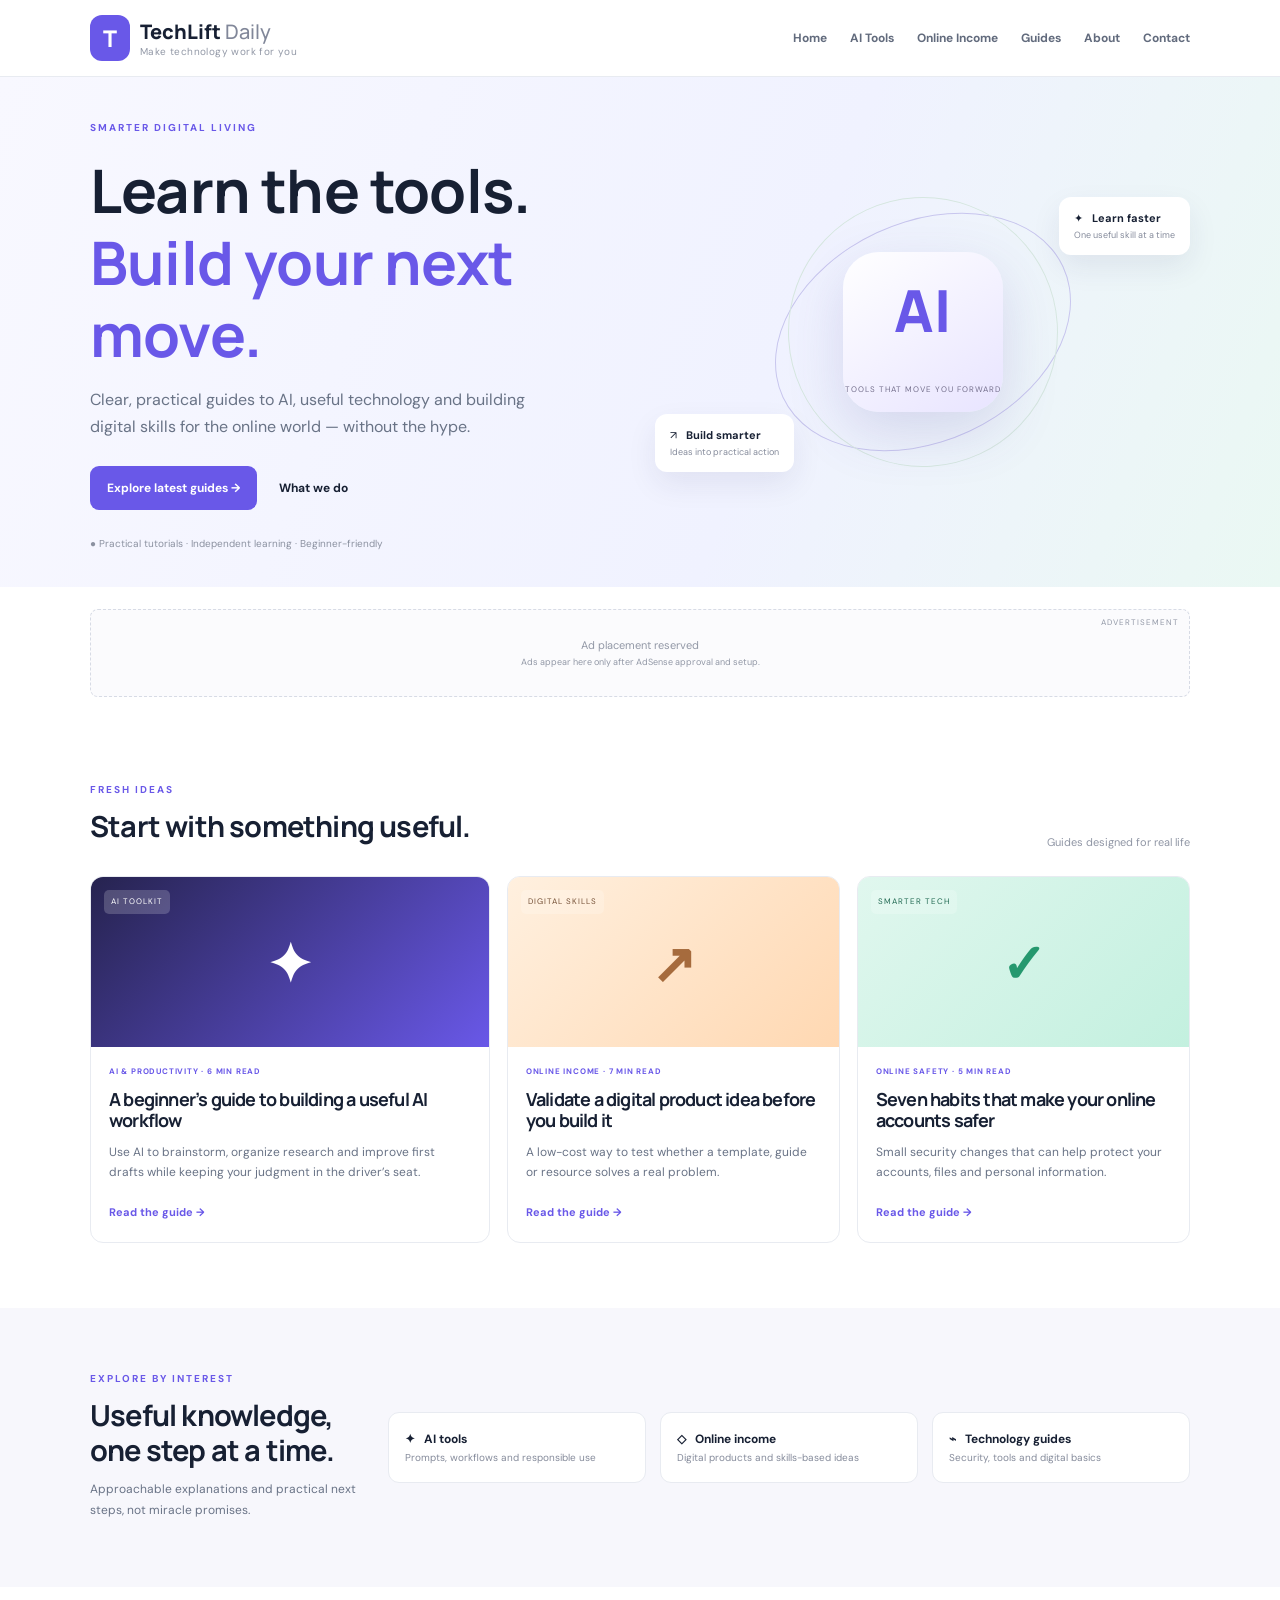
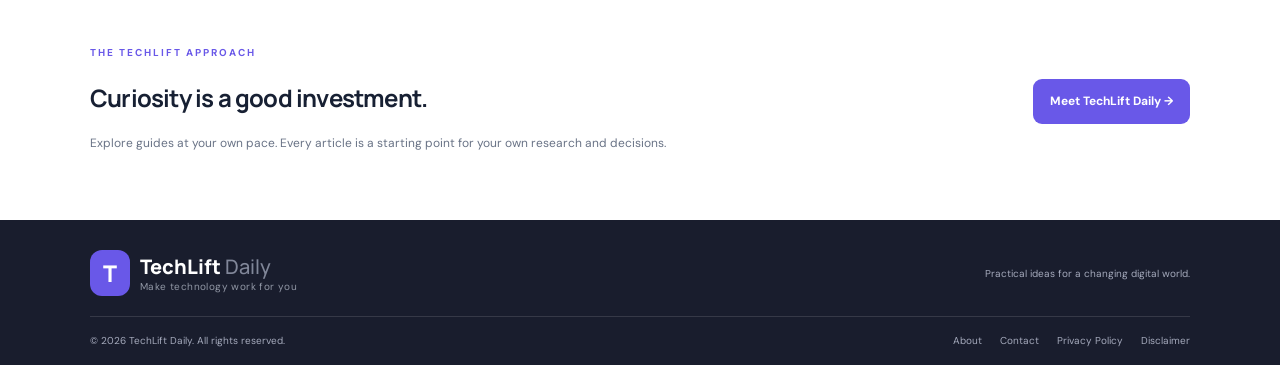
<file: index.html>
<!doctype html><html lang="en"><head><meta charset="utf-8"><meta name="viewport" content="width=device-width,initial-scale=1"><title>TechLift Daily — AI, Tech & Online Income</title><meta name="description" content="Practical guides to AI tools, technology, digital skills and realistic online income ideas."><meta name="google-adsense-account" content="ca-pub-REPLACE_WITH_YOUR_PUBLISHER_ID"><link rel="stylesheet" href="styles.css"><script defer src="script.js"></script><!-- Add the exact AdSense code supplied by Google here after site connection. --></head><body>
<header class="site-header"><div class="container nav-wrap"><a class="brand" href="index.html"><span class="brand-mark">T</span><span>TechLift<span class="brand-light"> Daily</span><small>Make technology work for you</small></span></a><button class="menu-toggle" aria-label="Toggle navigation" aria-expanded="false">☰</button><nav class="nav-links"><a href="index.html">Home</a><a href="#ai">AI Tools</a><a href="#earning">Online Income</a><a href="#guides">Guides</a><a href="about.html">About</a><a href="contact.html">Contact</a></nav></div></header>
<main><section class="hero"><div class="container hero-grid"><div><span class="eyebrow">SMARTER DIGITAL LIVING</span><h1>Learn the tools.<br><span>Build your next move.</span></h1><p class="hero-copy">Clear, practical guides to AI, useful technology and building digital skills for the online world — without the hype.</p><div class="hero-actions"><a class="btn btn-primary" href="#latest">Explore latest guides →</a><a class="text-link" href="about.html">What we do</a></div><div class="hero-proof">● Practical tutorials · Independent learning · Beginner-friendly</div></div><div class="hero-art"><div class="orbit"></div><div class="orbit two"></div><div class="chip">AI<small>TOOLS THAT MOVE YOU FORWARD</small></div><div class="float top">✦ &nbsp; <b>Learn faster</b><small>One useful skill at a time</small></div><div class="float bottom">↗ &nbsp; <b>Build smarter</b><small>Ideas into practical action</small></div></div></div></section>
<div class="container"><div class="ad-slot"><span class="ad-label">ADVERTISEMENT</span>Ad placement reserved<small>Ads appear here only after AdSense approval and setup.</small></div></div>
<section class="container section" id="latest"><div class="section-heading"><div><span class="eyebrow">FRESH IDEAS</span><h2>Start with something useful.</h2></div><span class="section-note">Guides designed for real life</span></div><div class="cards">
<article class="card"><div class="art ai"><span class="tag">AI TOOLKIT</span><span class="symbol">✦</span></div><div class="card-body"><div class="meta">AI & PRODUCTIVITY · 6 MIN READ</div><h3><a href="articles/ai-workflow.html">A beginner’s guide to building a useful AI workflow</a></h3><p>Use AI to brainstorm, organize research and improve first drafts while keeping your judgment in the driver’s seat.</p><a class="read-link" href="articles/ai-workflow.html">Read the guide →</a></div></article>
<article class="card"><div class="art money"><span class="tag">DIGITAL SKILLS</span><span class="symbol">↗</span></div><div class="card-body"><div class="meta">ONLINE INCOME · 7 MIN READ</div><h3><a href="articles/digital-products.html">Validate a digital product idea before you build it</a></h3><p>A low-cost way to test whether a template, guide or resource solves a real problem.</p><a class="read-link" href="articles/digital-products.html">Read the guide →</a></div></article>
<article class="card"><div class="art safe"><span class="tag">SMARTER TECH</span><span class="symbol">✓</span></div><div class="card-body"><div class="meta">ONLINE SAFETY · 5 MIN READ</div><h3><a href="articles/online-safety.html">Seven habits that make your online accounts safer</a></h3><p>Small security changes that can help protect your accounts, files and personal information.</p><a class="read-link" href="articles/online-safety.html">Read the guide →</a></div></article></div></section>
<section class="topic-band"><div class="container topics"><div class="topic-intro"><span class="eyebrow">EXPLORE BY INTEREST</span><h2>Useful knowledge,<br>one step at a time.</h2><p>Approachable explanations and practical next steps, not miracle promises.</p></div><a class="topic" id="ai" href="articles/ai-workflow.html">✦ &nbsp; AI tools<small>Prompts, workflows and responsible use</small></a><a class="topic" id="earning" href="articles/digital-products.html">◇ &nbsp; Online income<small>Digital products and skills-based ideas</small></a><a class="topic" id="guides" href="articles/online-safety.html">⌁ &nbsp; Technology guides<small>Security, tools and digital basics</small></a></div></section>
<section class="container newsletter"><div><span class="eyebrow">THE TECHLIFT APPROACH</span><h2>Curiosity is a good investment.</h2><p>Explore guides at your own pace. Every article is a starting point for your own research and decisions.</p></div><a class="btn btn-primary" href="about.html">Meet TechLift Daily →</a></section></main>
<footer class="site-footer"><div class="container footer-top"><a class="brand" href="index.html"><span class="brand-mark">T</span><span>TechLift<span class="brand-light"> Daily</span><small>Make technology work for you</small></span></a><p>Practical ideas for a changing digital world.</p></div><div class="container footer-bottom"><span>© <span data-year></span> TechLift Daily. All rights reserved.</span><div><a href="about.html">About</a><a href="contact.html">Contact</a><a href="privacy.html">Privacy Policy</a><a href="disclaimer.html">Disclaimer</a></div></div></footer></body></html>
</file>
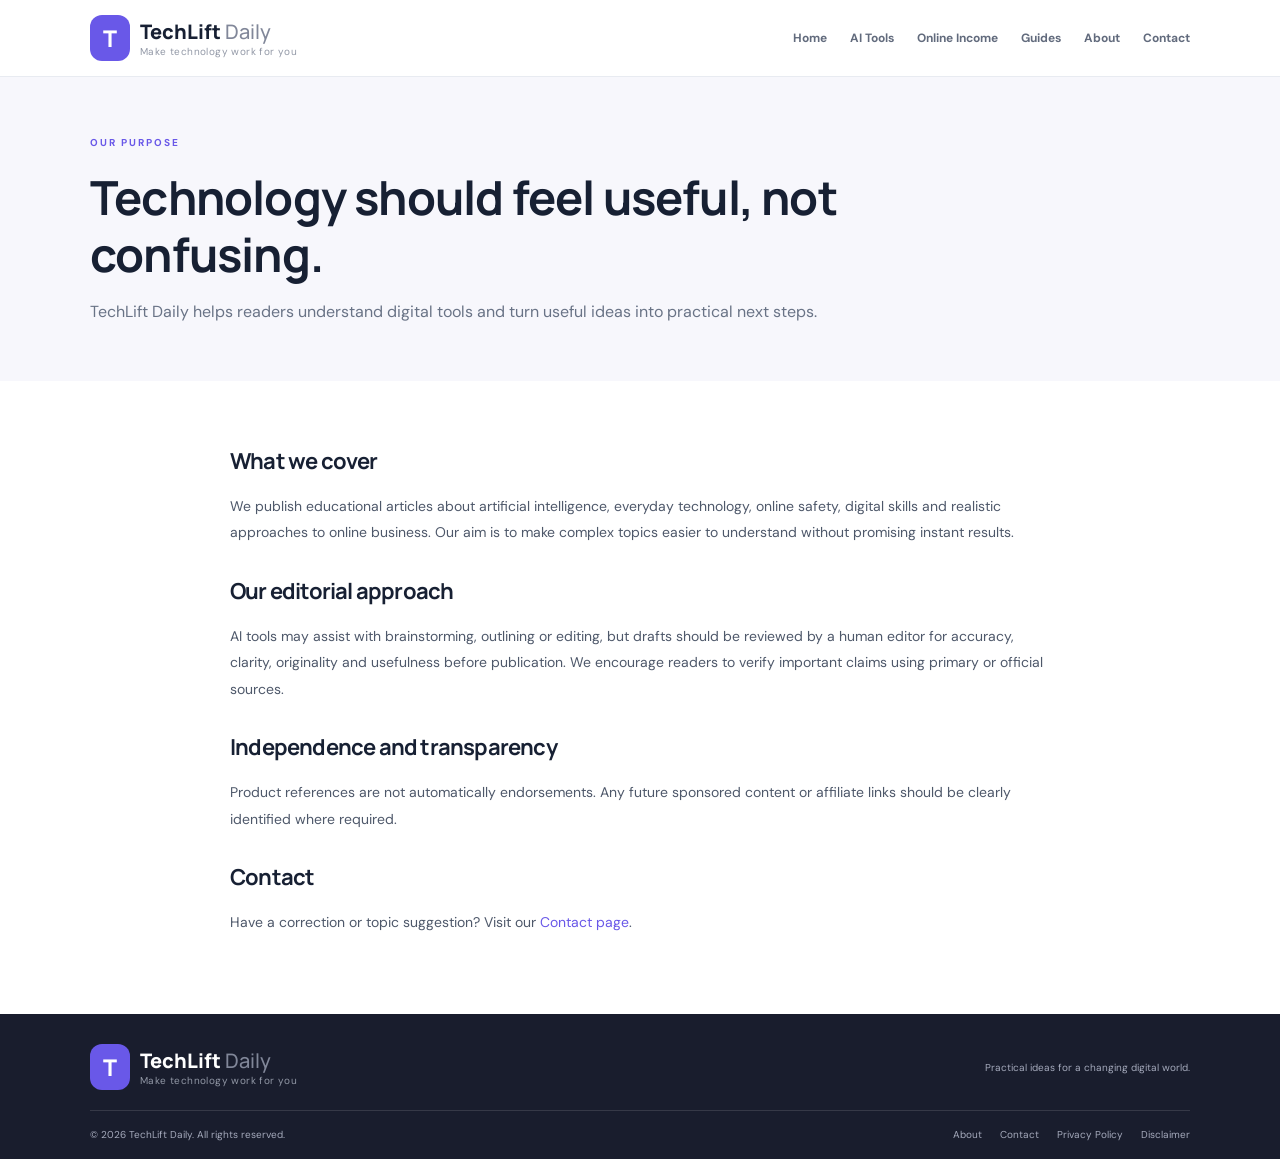
<file: about.html>
<!doctype html><html lang="en"><head><meta charset="utf-8"><meta name="viewport" content="width=device-width,initial-scale=1"><title>About TechLift Daily | TechLift Daily</title><meta name="description" content="Our editorial approach to technology, AI and digital skills."><meta name="google-adsense-account" content="ca-pub-REPLACE_WITH_YOUR_PUBLISHER_ID"><link rel="stylesheet" href="styles.css"><script defer src="script.js"></script><!-- Insert Google's exact AdSense code here after site connection. --></head><body><header class="site-header"><div class="container nav-wrap"><a class="brand" href="index.html"><span class="brand-mark">T</span><span>TechLift<span class="brand-light"> Daily</span><small>Make technology work for you</small></span></a><button class="menu-toggle" aria-label="Toggle navigation" aria-expanded="false">☰</button><nav class="nav-links"><a href="index.html">Home</a><a href="index.html#ai">AI Tools</a><a href="index.html#earning">Online Income</a><a href="index.html#guides">Guides</a><a href="about.html">About</a><a href="contact.html">Contact</a></nav></div></header><section class="page-hero"><div class="container"><span class="eyebrow">OUR PURPOSE</span><h1>Technology should feel useful, not confusing.</h1><p>TechLift Daily helps readers understand digital tools and turn useful ideas into practical next steps.</p></div></section><main class="container info-page prose"><h2>What we cover</h2><p>We publish educational articles about artificial intelligence, everyday technology, online safety, digital skills and realistic approaches to online business. Our aim is to make complex topics easier to understand without promising instant results.</p><h2>Our editorial approach</h2><p>AI tools may assist with brainstorming, outlining or editing, but drafts should be reviewed by a human editor for accuracy, clarity, originality and usefulness before publication. We encourage readers to verify important claims using primary or official sources.</p><h2>Independence and transparency</h2><p>Product references are not automatically endorsements. Any future sponsored content or affiliate links should be clearly identified where required.</p><h2>Contact</h2><p>Have a correction or topic suggestion? Visit our <a href="contact.html">Contact page</a>.</p></main><footer class="site-footer"><div class="container footer-top"><a class="brand" href="index.html"><span class="brand-mark">T</span><span>TechLift<span class="brand-light"> Daily</span><small>Make technology work for you</small></span></a><p>Practical ideas for a changing digital world.</p></div><div class="container footer-bottom"><span>© <span data-year></span> TechLift Daily. All rights reserved.</span><div><a href="about.html">About</a><a href="contact.html">Contact</a><a href="privacy.html">Privacy Policy</a><a href="disclaimer.html">Disclaimer</a></div></div></footer></body></html>
</file>
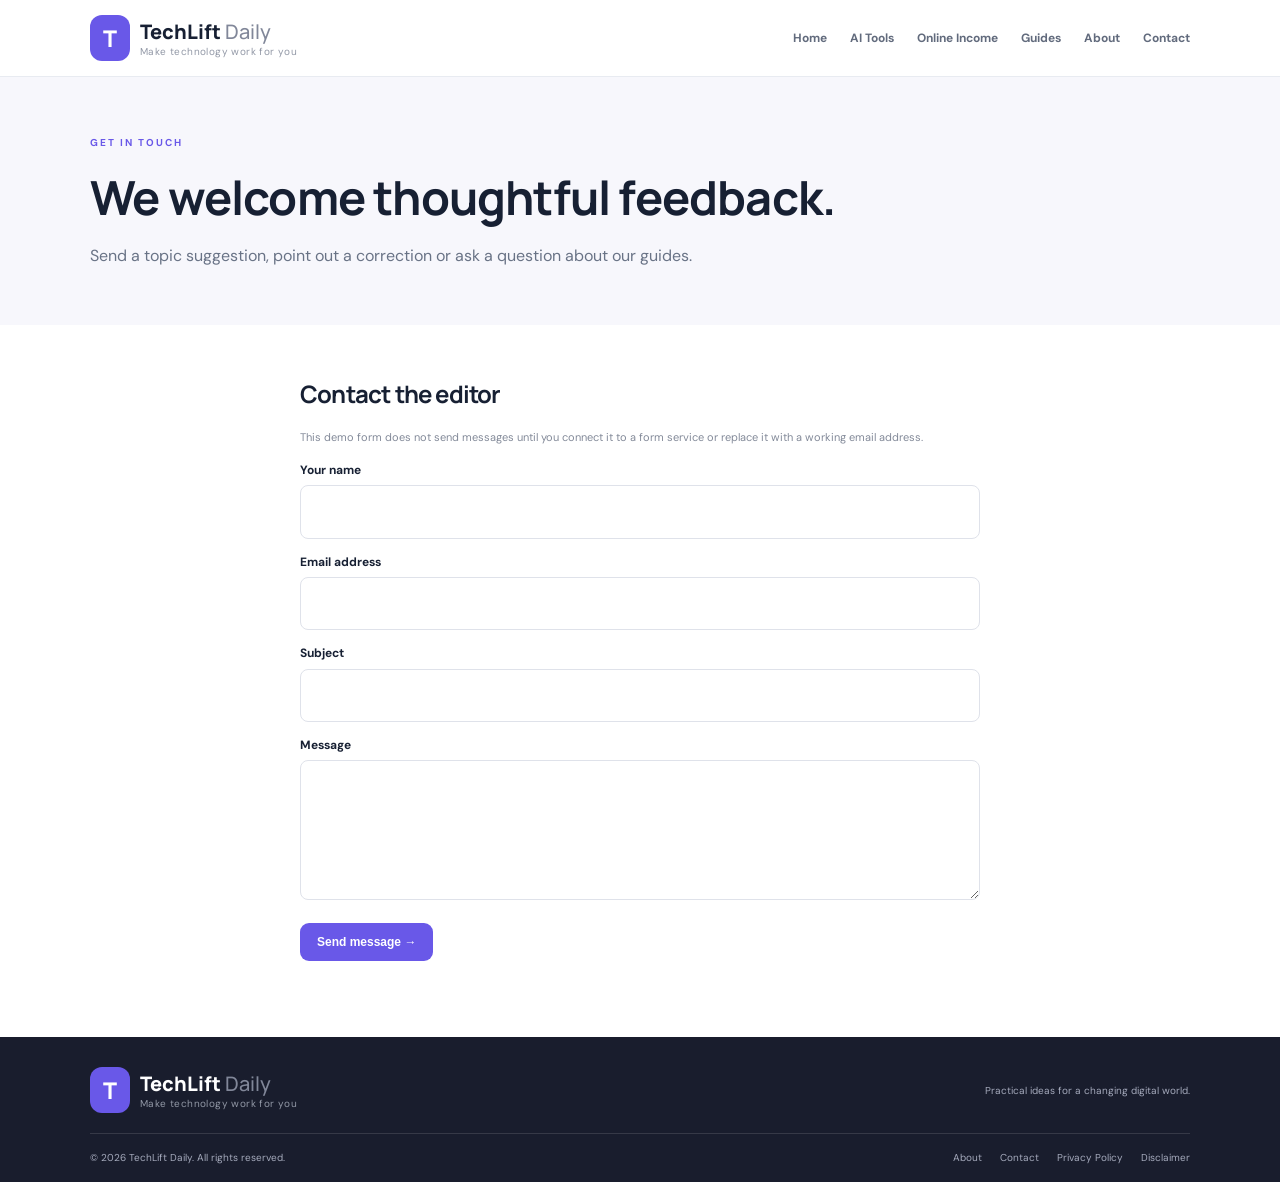
<file: contact.html>
<!doctype html><html lang="en"><head><meta charset="utf-8"><meta name="viewport" content="width=device-width,initial-scale=1"><title>Contact TechLift Daily | TechLift Daily</title><meta name="description" content="Contact us with editorial corrections, suggestions and general enquiries."><meta name="google-adsense-account" content="ca-pub-REPLACE_WITH_YOUR_PUBLISHER_ID"><link rel="stylesheet" href="styles.css"><script defer src="script.js"></script><!-- Insert Google's exact AdSense code here after site connection. --></head><body><header class="site-header"><div class="container nav-wrap"><a class="brand" href="index.html"><span class="brand-mark">T</span><span>TechLift<span class="brand-light"> Daily</span><small>Make technology work for you</small></span></a><button class="menu-toggle" aria-label="Toggle navigation" aria-expanded="false">☰</button><nav class="nav-links"><a href="index.html">Home</a><a href="index.html#ai">AI Tools</a><a href="index.html#earning">Online Income</a><a href="index.html#guides">Guides</a><a href="about.html">About</a><a href="contact.html">Contact</a></nav></div></header><section class="page-hero"><div class="container"><span class="eyebrow">GET IN TOUCH</span><h1>We welcome thoughtful feedback.</h1><p>Send a topic suggestion, point out a correction or ask a question about our guides.</p></div></section><main class="container form-shell"><h2>Contact the editor</h2><p class="form-hint">This demo form does not send messages until you connect it to a form service or replace it with a working email address.</p><form data-contact-form><label for="name">Your name</label><input id="name" name="name" required autocomplete="name"><label for="email">Email address</label><input id="email" name="email" type="email" required autocomplete="email"><label for="subject">Subject</label><input id="subject" name="subject" required><label for="message">Message</label><textarea id="message" name="message" required></textarea><button class="btn btn-primary" type="submit">Send message →</button><p class="form-hint" data-form-message aria-live="polite"></p></form></main><footer class="site-footer"><div class="container footer-top"><a class="brand" href="index.html"><span class="brand-mark">T</span><span>TechLift<span class="brand-light"> Daily</span><small>Make technology work for you</small></span></a><p>Practical ideas for a changing digital world.</p></div><div class="container footer-bottom"><span>© <span data-year></span> TechLift Daily. All rights reserved.</span><div><a href="about.html">About</a><a href="contact.html">Contact</a><a href="privacy.html">Privacy Policy</a><a href="disclaimer.html">Disclaimer</a></div></div></footer></body></html>
</file>
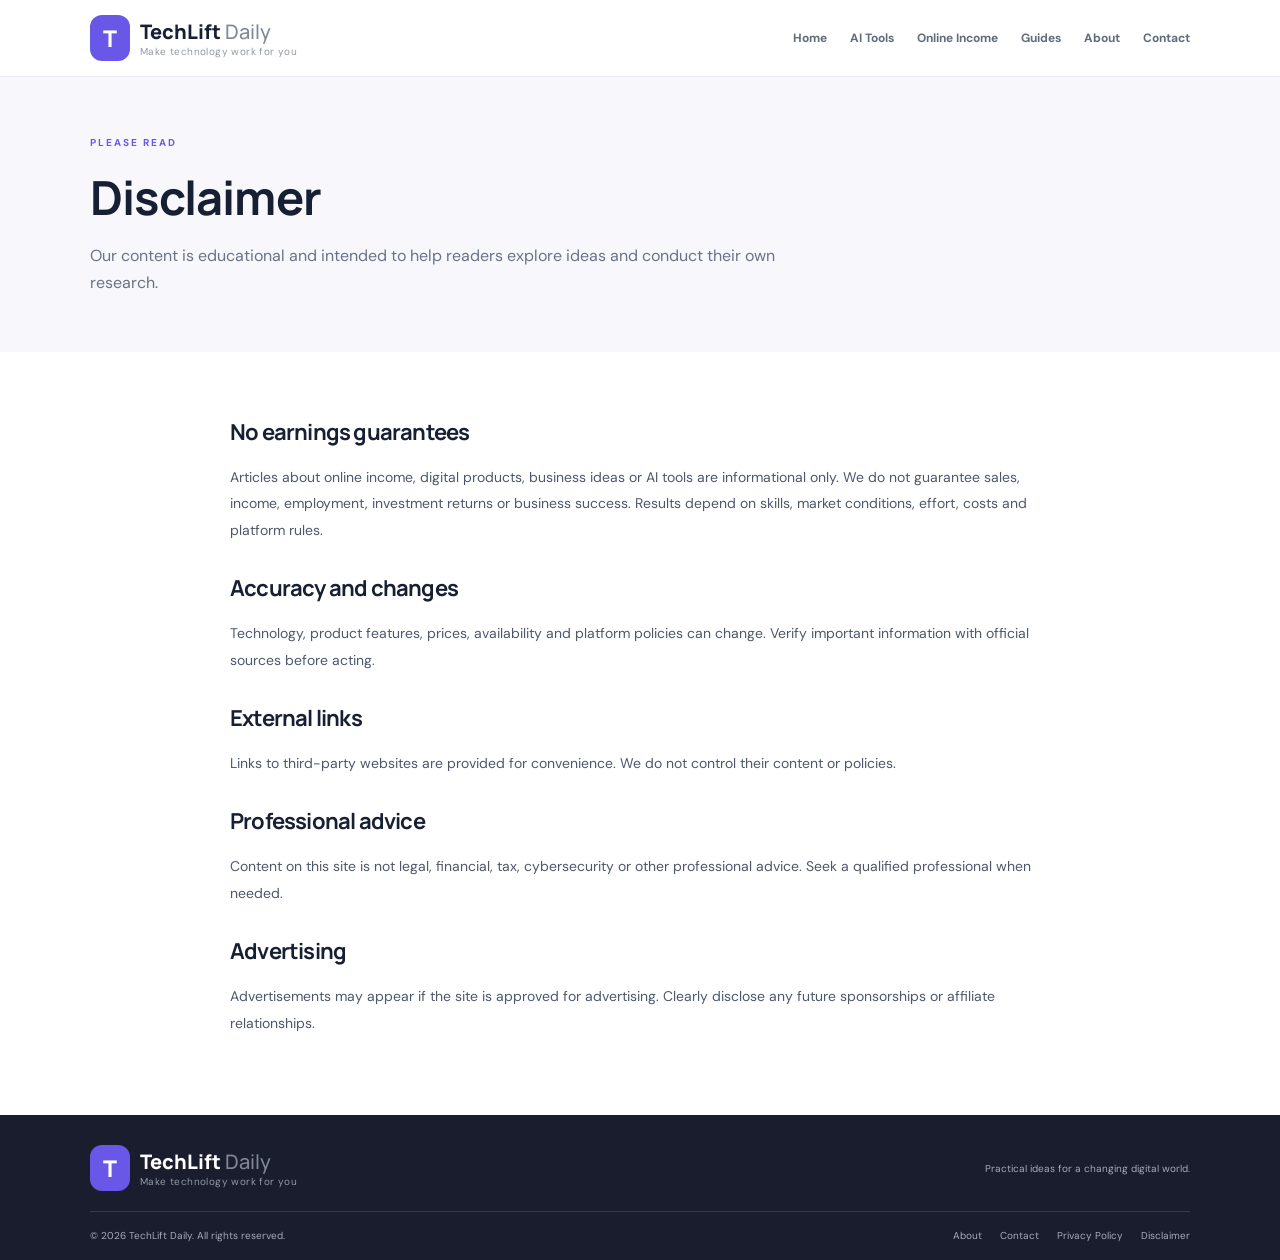
<file: disclaimer.html>
<!doctype html><html lang="en"><head><meta charset="utf-8"><meta name="viewport" content="width=device-width,initial-scale=1"><title>Disclaimer | TechLift Daily</title><meta name="description" content="Educational disclaimer for TechLift Daily technology and online income content."><meta name="google-adsense-account" content="ca-pub-REPLACE_WITH_YOUR_PUBLISHER_ID"><link rel="stylesheet" href="styles.css"><script defer src="script.js"></script><!-- Insert Google's exact AdSense code here after site connection. --></head><body><header class="site-header"><div class="container nav-wrap"><a class="brand" href="index.html"><span class="brand-mark">T</span><span>TechLift<span class="brand-light"> Daily</span><small>Make technology work for you</small></span></a><button class="menu-toggle" aria-label="Toggle navigation" aria-expanded="false">☰</button><nav class="nav-links"><a href="index.html">Home</a><a href="index.html#ai">AI Tools</a><a href="index.html#earning">Online Income</a><a href="index.html#guides">Guides</a><a href="about.html">About</a><a href="contact.html">Contact</a></nav></div></header><section class="page-hero"><div class="container"><span class="eyebrow">PLEASE READ</span><h1>Disclaimer</h1><p>Our content is educational and intended to help readers explore ideas and conduct their own research.</p></div></section><main class="container info-page prose"><h2>No earnings guarantees</h2><p>Articles about online income, digital products, business ideas or AI tools are informational only. We do not guarantee sales, income, employment, investment returns or business success. Results depend on skills, market conditions, effort, costs and platform rules.</p><h2>Accuracy and changes</h2><p>Technology, product features, prices, availability and platform policies can change. Verify important information with official sources before acting.</p><h2>External links</h2><p>Links to third-party websites are provided for convenience. We do not control their content or policies.</p><h2>Professional advice</h2><p>Content on this site is not legal, financial, tax, cybersecurity or other professional advice. Seek a qualified professional when needed.</p><h2>Advertising</h2><p>Advertisements may appear if the site is approved for advertising. Clearly disclose any future sponsorships or affiliate relationships.</p></main><footer class="site-footer"><div class="container footer-top"><a class="brand" href="index.html"><span class="brand-mark">T</span><span>TechLift<span class="brand-light"> Daily</span><small>Make technology work for you</small></span></a><p>Practical ideas for a changing digital world.</p></div><div class="container footer-bottom"><span>© <span data-year></span> TechLift Daily. All rights reserved.</span><div><a href="about.html">About</a><a href="contact.html">Contact</a><a href="privacy.html">Privacy Policy</a><a href="disclaimer.html">Disclaimer</a></div></div></footer></body></html>
</file>
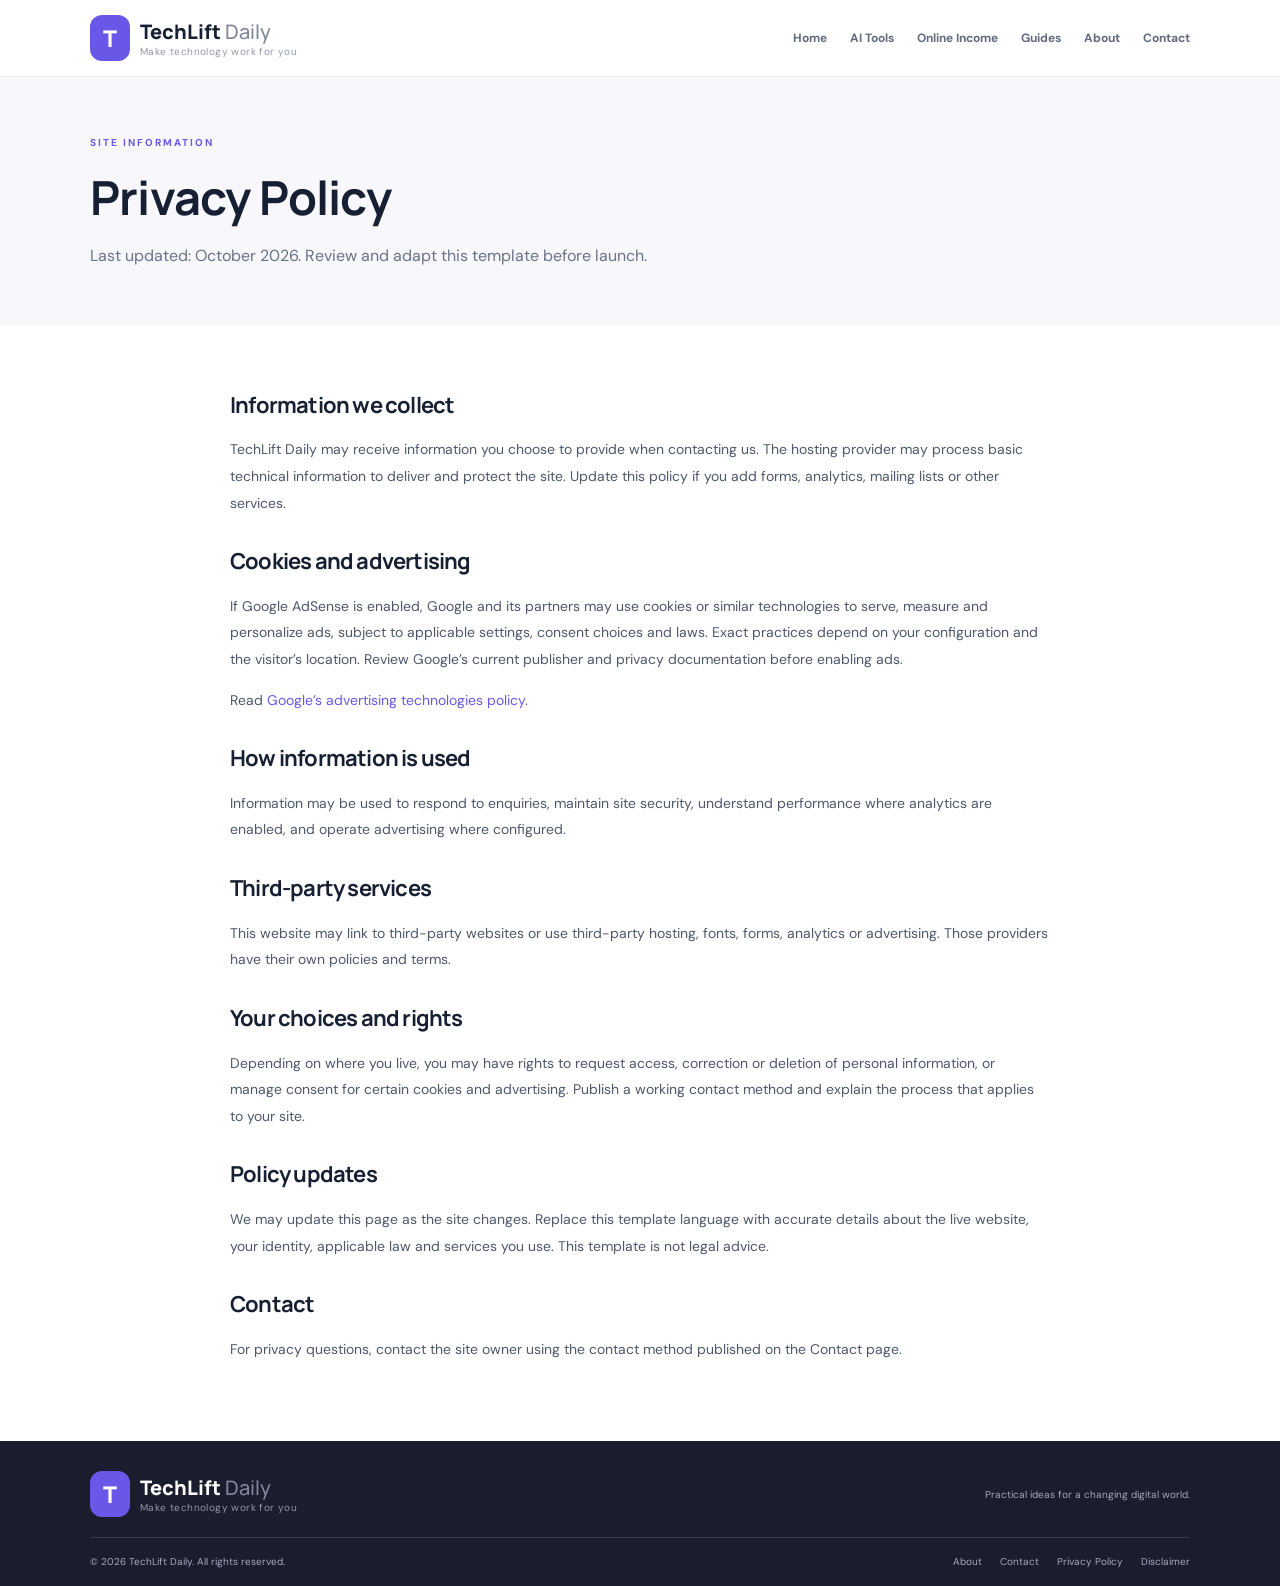
<file: privacy.html>
<!doctype html><html lang="en"><head><meta charset="utf-8"><meta name="viewport" content="width=device-width,initial-scale=1"><title>Privacy Policy | TechLift Daily</title><meta name="description" content="Privacy policy template; adapt to the real data practices of the live site."><meta name="google-adsense-account" content="ca-pub-REPLACE_WITH_YOUR_PUBLISHER_ID"><link rel="stylesheet" href="styles.css"><script defer src="script.js"></script><!-- Insert Google's exact AdSense code here after site connection. --></head><body><header class="site-header"><div class="container nav-wrap"><a class="brand" href="index.html"><span class="brand-mark">T</span><span>TechLift<span class="brand-light"> Daily</span><small>Make technology work for you</small></span></a><button class="menu-toggle" aria-label="Toggle navigation" aria-expanded="false">☰</button><nav class="nav-links"><a href="index.html">Home</a><a href="index.html#ai">AI Tools</a><a href="index.html#earning">Online Income</a><a href="index.html#guides">Guides</a><a href="about.html">About</a><a href="contact.html">Contact</a></nav></div></header><section class="page-hero"><div class="container"><span class="eyebrow">SITE INFORMATION</span><h1>Privacy Policy</h1><p>Last updated: October 2026. Review and adapt this template before launch.</p></div></section><main class="container info-page prose"><h2>Information we collect</h2><p>TechLift Daily may receive information you choose to provide when contacting us. The hosting provider may process basic technical information to deliver and protect the site. Update this policy if you add forms, analytics, mailing lists or other services.</p><h2>Cookies and advertising</h2><p>If Google AdSense is enabled, Google and its partners may use cookies or similar technologies to serve, measure and personalize ads, subject to applicable settings, consent choices and laws. Exact practices depend on your configuration and the visitor’s location. Review Google’s current publisher and privacy documentation before enabling ads.</p><p>Read <a href="https://policies.google.com/technologies/ads" rel="noopener noreferrer">Google’s advertising technologies policy</a>.</p><h2>How information is used</h2><p>Information may be used to respond to enquiries, maintain site security, understand performance where analytics are enabled, and operate advertising where configured.</p><h2>Third-party services</h2><p>This website may link to third-party websites or use third-party hosting, fonts, forms, analytics or advertising. Those providers have their own policies and terms.</p><h2>Your choices and rights</h2><p>Depending on where you live, you may have rights to request access, correction or deletion of personal information, or manage consent for certain cookies and advertising. Publish a working contact method and explain the process that applies to your site.</p><h2>Policy updates</h2><p>We may update this page as the site changes. Replace this template language with accurate details about the live website, your identity, applicable law and services you use. This template is not legal advice.</p><h2>Contact</h2><p>For privacy questions, contact the site owner using the contact method published on the Contact page.</p></main><footer class="site-footer"><div class="container footer-top"><a class="brand" href="index.html"><span class="brand-mark">T</span><span>TechLift<span class="brand-light"> Daily</span><small>Make technology work for you</small></span></a><p>Practical ideas for a changing digital world.</p></div><div class="container footer-bottom"><span>© <span data-year></span> TechLift Daily. All rights reserved.</span><div><a href="about.html">About</a><a href="contact.html">Contact</a><a href="privacy.html">Privacy Policy</a><a href="disclaimer.html">Disclaimer</a></div></div></footer></body></html>
</file>
<file: styles.css>
@import url('https://fonts.googleapis.com/css2?family=DM+Sans:wght@400;500;600;700&family=Manrope:wght@400;600;700;800&display=swap');
:root{--ink:#172033;--muted:#697386;--purple:#6958e8;--line:#e8ebf1;--soft:#f7f7fc}
*{box-sizing:border-box}body{margin:0;font-family:'DM Sans',sans-serif;color:var(--ink);line-height:1.7}a{color:inherit;text-decoration:none}.container{width:min(1100px,calc(100% - 36px));margin:auto}.site-header{border-bottom:1px solid var(--line);position:sticky;top:0;background:#fff;z-index:5}.nav-wrap{height:76px;display:flex;align-items:center;justify-content:space-between;gap:20px}.brand{font:800 20px Manrope,sans-serif;display:flex;align-items:center;gap:10px}.brand-mark{background:var(--purple);color:white;border-radius:12px;padding:7px 13px;font-size:23px}.brand-light{color:#818799;font-weight:500}.brand small{display:block;font:10px 'DM Sans';color:#9298a6;letter-spacing:.4px}.nav-links{display:flex;gap:23px;font-size:12px;font-weight:700;color:#626b7d}.nav-links a:hover{color:var(--purple)}.menu-toggle{display:none;background:none;border:0;font-size:24px}.hero{background:linear-gradient(110deg,#f8f8ff,#f0f2ff 60%,#eaf8f3)}.hero-grid{min-height:440px;display:grid;grid-template-columns:1fr 1fr;align-items:center;gap:30px;padding-top:35px;padding-bottom:35px}.eyebrow{font-size:10px;font-weight:700;letter-spacing:2px;color:var(--purple)}h1,h2,h3{font-family:Manrope,sans-serif;line-height:1.2;letter-spacing:-.8px}h1{font-size:clamp(38px,5vw,60px);margin:15px 0}h1 span{color:var(--purple)}.hero-copy{color:var(--muted);max-width:480px}.btn{display:inline-block;border-radius:9px;padding:12px 17px;font-size:12px;font-weight:700}.btn-primary{background:var(--purple);color:white}.hero-actions{display:flex;gap:22px;align-items:center;margin-top:25px}.text-link{font-size:12px;font-weight:700}.hero-proof{font-size:10px;color:#8b91a0;margin-top:25px}.hero-art{height:330px;display:grid;place-items:center;position:relative}.orbit{position:absolute;width:310px;height:220px;border:1px solid #c8c6ee;border-radius:50%;transform:rotate(-25deg)}.orbit.two{width:270px;height:270px;border-color:#d6e7e0}.chip{z-index:1;width:160px;height:160px;border-radius:36px;background:linear-gradient(145deg,#fff,#e8e4ff);box-shadow:0 20px 55px #5348a52b;display:grid;place-items:center;text-align:center;color:var(--purple);font:800 58px Manrope}.chip small{display:block;font:8px 'DM Sans';letter-spacing:1px;color:#76718e}.float{position:absolute;background:white;border-radius:12px;padding:12px 15px;box-shadow:0 12px 30px #28235b14;font-size:11px}.float small{display:block;color:#858b9b;font-size:9px}.float.top{right:0;top:30px}.float.bottom{left:0;bottom:25px}.ad-slot{margin:22px auto;border:1px dashed #d7dbe5;background:#fbfbfd;border-radius:8px;min-height:88px;display:flex;flex-direction:column;justify-content:center;align-items:center;color:#9298a6;font-size:11px;position:relative}.ad-slot small{font-size:9px}.ad-label{position:absolute;right:10px;top:6px;font-size:8px;letter-spacing:1px}.section{padding-top:55px;padding-bottom:65px}.section-heading{display:flex;justify-content:space-between;align-items:end;margin-bottom:24px}.section-heading h2,.topic-intro h2{font-size:29px;margin:8px 0}.section-note{font-size:11px;color:#9096a5}.cards{display:grid;grid-template-columns:1.2fr 1fr 1fr;gap:17px}.card{border:1px solid var(--line);border-radius:13px;overflow:hidden}.art{height:170px;display:grid;place-items:center;position:relative}.art.ai{background:linear-gradient(135deg,#26234f,#6958e8)}.art.money{background:linear-gradient(135deg,#fff0df,#ffd8b2)}.art.safe{background:linear-gradient(135deg,#e0f7ee,#c3f0df)}.art .tag{position:absolute;top:13px;left:13px;font-size:8px;letter-spacing:1px;background:#ffffff30;color:white;padding:5px 7px;border-radius:5px}.art.money .tag{color:#765238}.art.safe .tag{color:#226a53}.symbol{font:800 54px Manrope;color:white}.art.money .symbol{color:#a66b3d}.art.safe .symbol{color:#25986e}.card-body{padding:18px}.meta{font-size:8px;font-weight:700;letter-spacing:.8px;color:var(--purple)}.card h3{font-size:18px;margin:10px 0}.card p{font-size:12px;color:var(--muted);margin:0 0 14px}.read-link{font-size:11px;color:var(--purple);font-weight:700}.topic-band{background:var(--soft);padding:55px 0}.topics{display:grid;grid-template-columns:1.1fr 1fr 1fr 1fr;gap:14px;align-items:center}.topic-intro p{font-size:12px;color:var(--muted)}.topic{background:#fff;border:1px solid var(--line);border-radius:11px;padding:16px;font-size:12px;font-weight:700}.topic small{display:block;color:#858b9b;font-weight:400;font-size:10px}.newsletter{display:flex;align-items:center;justify-content:space-between;gap:20px;padding-top:50px;padding-bottom:55px}.newsletter p{font-size:12px;color:var(--muted)}.site-footer{background:#191d2d;color:white;padding:30px 0 16px}.footer-top,.footer-bottom{display:flex;justify-content:space-between;gap:20px;align-items:center}.footer-top{border-bottom:1px solid #ffffff20;padding-bottom:20px}.footer-top p,.footer-bottom{font-size:10px;color:#a5aabc}.footer-bottom{padding-top:15px}.footer-bottom div{display:flex;gap:18px}.page-hero{background:var(--soft);padding:50px 0 40px}.page-hero h1{font-size:clamp(33px,4vw,47px);max-width:850px}.page-hero p{color:var(--muted);max-width:750px}.breadcrumb{font-size:10px;color:#888fa0}.breadcrumb a,.prose a{color:var(--purple)}.article-layout{display:grid;grid-template-columns:minmax(0,760px) 230px;gap:45px;padding-top:40px;padding-bottom:65px}.prose{font-size:14px;line-height:1.9;color:#4e586a}.prose h2{font-size:24px;color:var(--ink);margin-top:32px}.prose h3{font-size:18px;color:var(--ink)}.prose li{margin:8px 0}.note{background:#f5f3ff;padding:14px;border-left:3px solid var(--purple)}.sidebar-box{border:1px solid var(--line);border-radius:11px;padding:16px;margin-bottom:14px}.sidebar-box h3{font-size:14px}.sidebar-box a,.sidebar-box p{display:block;font-size:11px;color:var(--muted);padding:6px 0}.info-page{max-width:820px;padding-top:35px;padding-bottom:65px}.info-page h2{font-size:22px}.form-shell{max-width:680px;padding:35px 0 65px}.form-shell label{display:block;font-size:12px;font-weight:700;margin:13px 0 5px}.form-shell input,.form-shell textarea{width:100%;padding:12px;border:1px solid #dfe2ea;border-radius:8px;font:inherit}.form-shell textarea{min-height:140px}.form-shell button{border:0;margin-top:15px;cursor:pointer}.form-hint{font-size:11px;color:#838a99}
@media(max-width:850px){.nav-links{gap:12px}.cards{grid-template-columns:1fr 1fr}.cards .card:first-child{grid-column:span 2}.topics{grid-template-columns:1fr 1fr}.topic-intro{grid-column:span 2}.article-layout{grid-template-columns:1fr}.sidebar{display:grid;grid-template-columns:1fr 1fr;gap:12px}.sidebar-box{margin:0}}
@media(max-width:620px){.nav-wrap{height:68px}.menu-toggle{display:block}.nav-links{display:none;position:absolute;top:67px;left:0;right:0;background:#fff;padding:20px;flex-direction:column;border-bottom:1px solid var(--line)}.nav-links.open{display:flex}.hero-grid{grid-template-columns:1fr;padding-top:45px}.hero-art{height:270px}.orbit{width:260px}.orbit.two{width:230px;height:230px}.chip{width:135px;height:135px;font-size:50px}.float.top{top:10px}.float.bottom{bottom:10px}.section-heading{display:block}.cards{grid-template-columns:1fr}.cards .card:first-child{grid-column:auto}.topics{grid-template-columns:1fr}.topic-intro{grid-column:auto}.newsletter,.footer-top,.footer-bottom{align-items:flex-start;flex-direction:column}.footer-bottom div{flex-wrap:wrap;gap:12px}.sidebar{grid-template-columns:1fr}.container{width:calc(100% - 30px)}}
</file>
